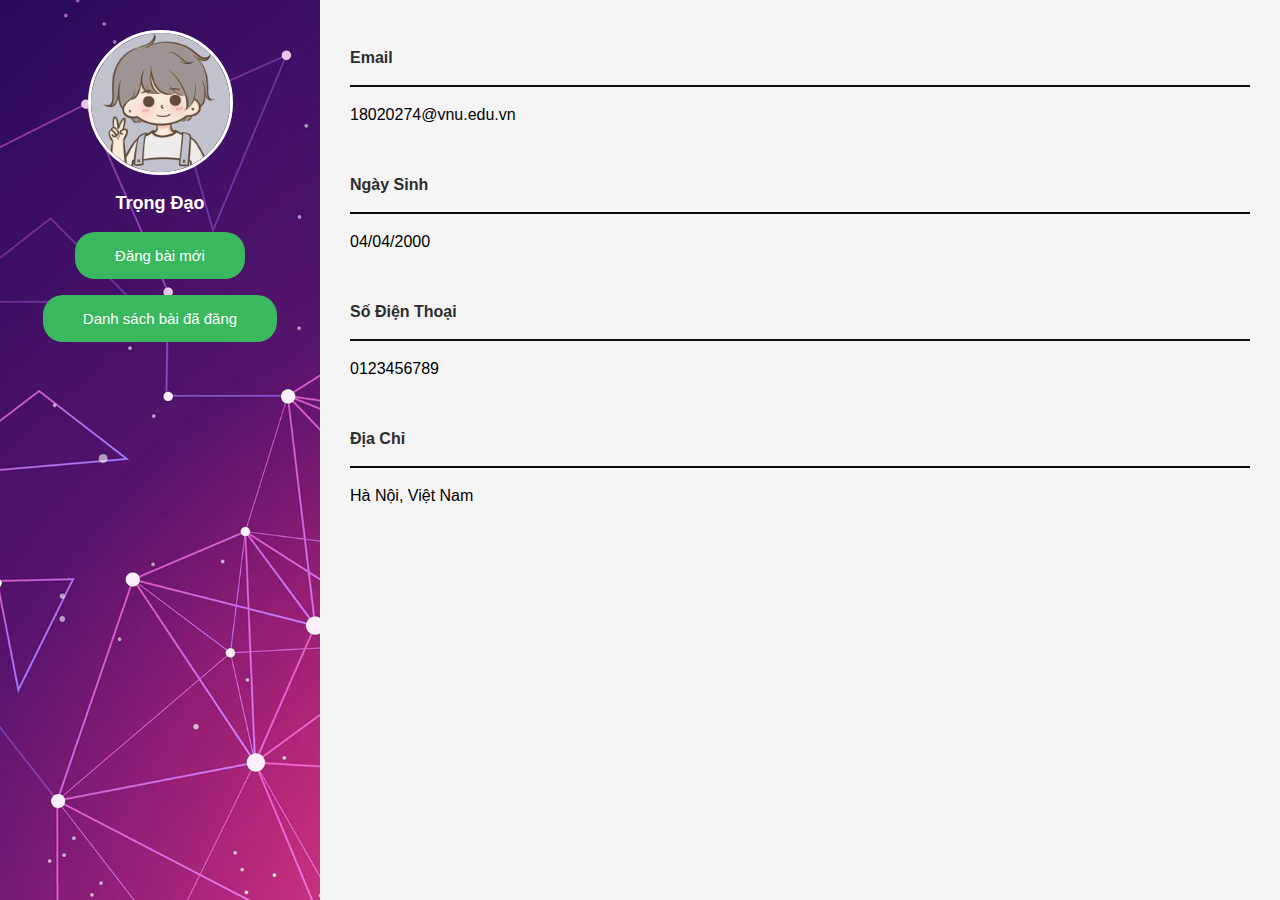
<file: index.html>
<html>

<head>
  <title>Simple Profile Page</title>
  <link rel="stylesheet" href="assets/css/index.css">
</head>

<body>

  <div class="content">
    <div class="profile-section">
      <div class="container">
        <img src="assets\image\profile.jpg" class="profile-photo">
        <p class="profile-name">Trọng Đạo</p>
        <form action="./post.html">
          <button class="button profile-follow">Đăng bài mới</button>
        </form>
        <form action="./list.html">
          <button class="button profile-follow">Danh sách bài đã đăng</button>
        </form>
      </div>
    </div>

    <div class="detail-section">
      <div class="container">
        <div class="card">
          <div class="container">
            <div class="card-title">Email</div>
            <div class="card-body">
              18020274@vnu.edu.vn
            </div>
          </div>
        </div>

        <div class="card">
          <div class="container">
            <div class="card-title">Ngày Sinh</div>
            <div class="card-body">
              04/04/2000
            </div>
          </div>
        </div>

        <div class="card">
          <div class="container">
            <div class="card-title">Số Điện Thoại</div>
            <div class="card-body">
              0123456789
            </div>
          </div>
        </div>

        <div class="card">
          <div class="container">
            <div class="card-title">Địa Chỉ</div>
            <div class="card-body">
              Hà Nội, Việt Nam
            </div>
          </div>
        </div>

      </div>
    </div>
  </div>

</body>

</html>
</file>
<file: assets/css/index.css>
* {
    box-sizing: border-box;
}

body {
    margin: 0;
    background-color: #f5f5f5;
    font-family: sans-serif;
}

.container {
    padding-left: 15px;
    padding-right: 15px;
}

.button {
    background-color: white;
    border: none;
    padding: 15px 40px;
    border-radius: 20px;
    cursor: pointer;
}


.nav {
    height: 50px;
    line-height: 50px;
    background-color: white;
    border-bottom: solid 2px #60a2ff;
}

.nav h1 {
    color: #272727;
    font-size: 18px;
}


.content {
    width: 100%;
    height: 100%;
}

.profile-section {
    float: left;
    width: 25%;
    height: 100%;
    text-align: center;
    padding-top: 30px;
    background: url("../image/mau-background-dep.jpg");
    background-size: cover;
    background-position: top;
}

.profile-photo {
    width: 50%;
    border-radius: 50%;
    border: solid 3px white;
}

.profile-name {
    color: #fff;
    font-weight: bold;
    font-size: 18px;
}

.profile-detail {
    color: #fff;
    font-size: 14px;
    line-height: 25px;
}

.profile-follow {
    background-color: #39b85d;
    color: white;
    transition: all 0.3s;
    font-size: 15px;
}

.profile-follow:hover {
    background-color: white;
    color: #4c99b8;
    transition: all 0.3s;
}


.detail-section {
    float: left;
    width: 75%;
    padding-top: 30px;
}


.card {
    background-color: whitse;
    line-height: 25px;
    margin-bottom: 15px;
}

.card-title {
    font-weight: bold;
    padding-top: 15px;
    padding-bottom: 15px;
    color: #2d2d2d;
    border-bottom: solid 2px #0e0d0d;
}

.card-body {
    padding-top: 15px;
    padding-bottom: 15px;
}
</file>
